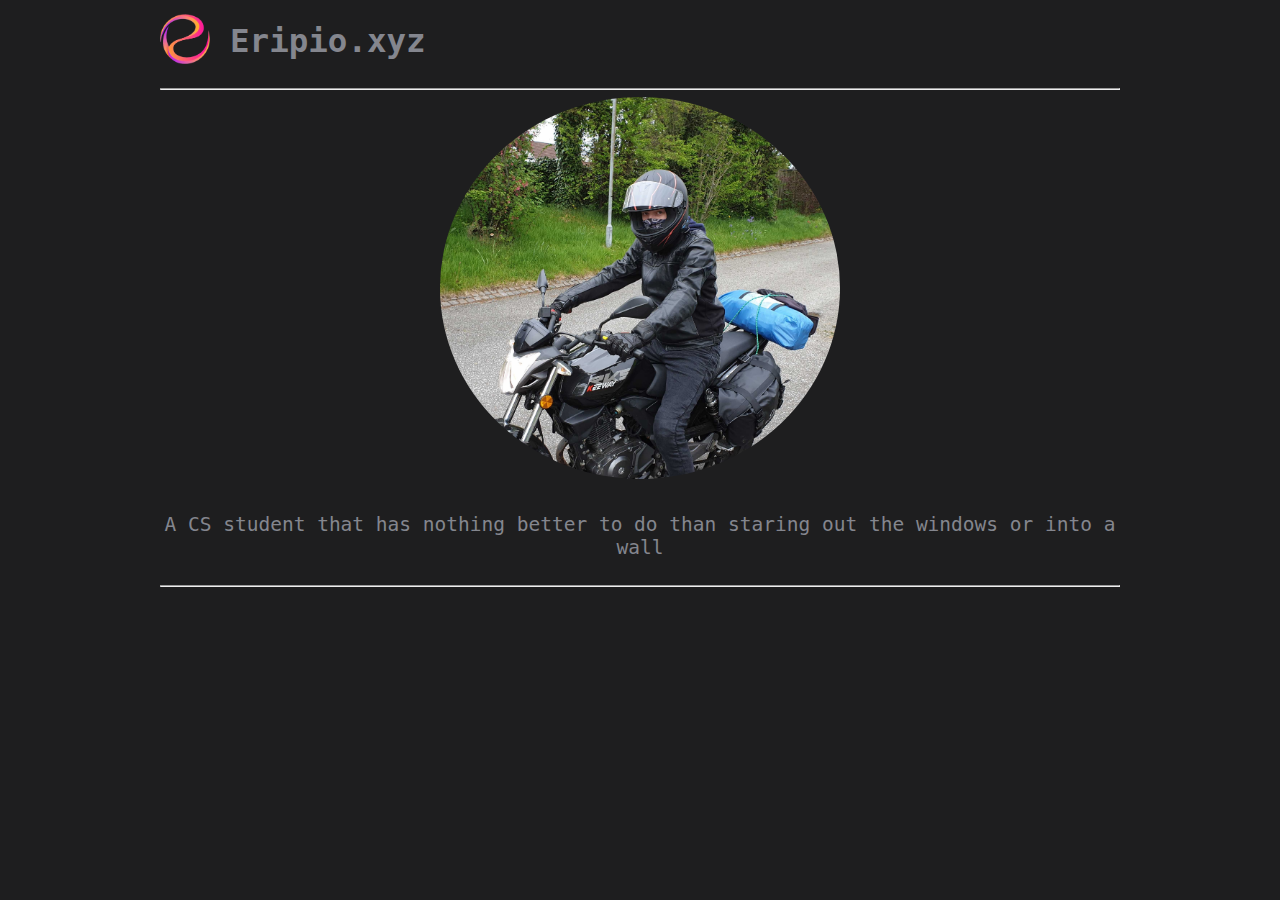
<file: index.html>
<!DOCTYPE html>
<!-- WELCOME TO THE INSPECTION MENU :) -->
<html>
    <head>
        <meta name="viewport" content="width=device-width, initial-scale=1" charset="utf-8">
        <link rel="stylesheet" href="Assets/styles.css">
        <link rel="icon" href="Assets/Eripio logo.png">
        <title> Eripio.xyz </title>
    </head>
    <body>
        <main>
            <header>
                <div class="topbar">
                    <a href="" title="" class=indexLink>
                        <img src="Assets/Eripio logo.png" alt="index link" class="topbarImage">
                    </a>
                    <br>
                    <h1> Eripio.xyz </h1>
                </div>
                <hr>
            </header>
            <article>
                <div class="profilePicContainer">
                    <img class="profilePic" src="Assets/Portrait.jpg" alt="">
                </div>
                <br>
                <div>
                    <p> A CS student that has nothing better to do than staring out the windows or into a wall </p>
                </div>
                <!-- no examples present my guy :)
                <button onclick="toggle_animation('examplesModal', 'fadein')"><p>Browse my personal examples</p></button>
                -->
            </article>
            <footer>
                <hr>
            </footer>
        </main>
        <dialog id="examplesModal" class="modal" close>
            <header class="modalHeader">
                <h3 class="modalTitle">Code examples</h3>
                <button class="materialDesignButton" onclick="toggle_animation('examplesModal', 'fadeout')">
                    <span class="material-symbols-outlined">
                        close
                    </span>
                </button>
            </header>

            <hr>
            
            <ul>
                <li> <a href="Examples/modal.html">Modal example</a></li>
            </ul>


        </dialog>
    </body>
</html> 

<script src="Assets/JS/generalFunctions.js"></script>
</file>
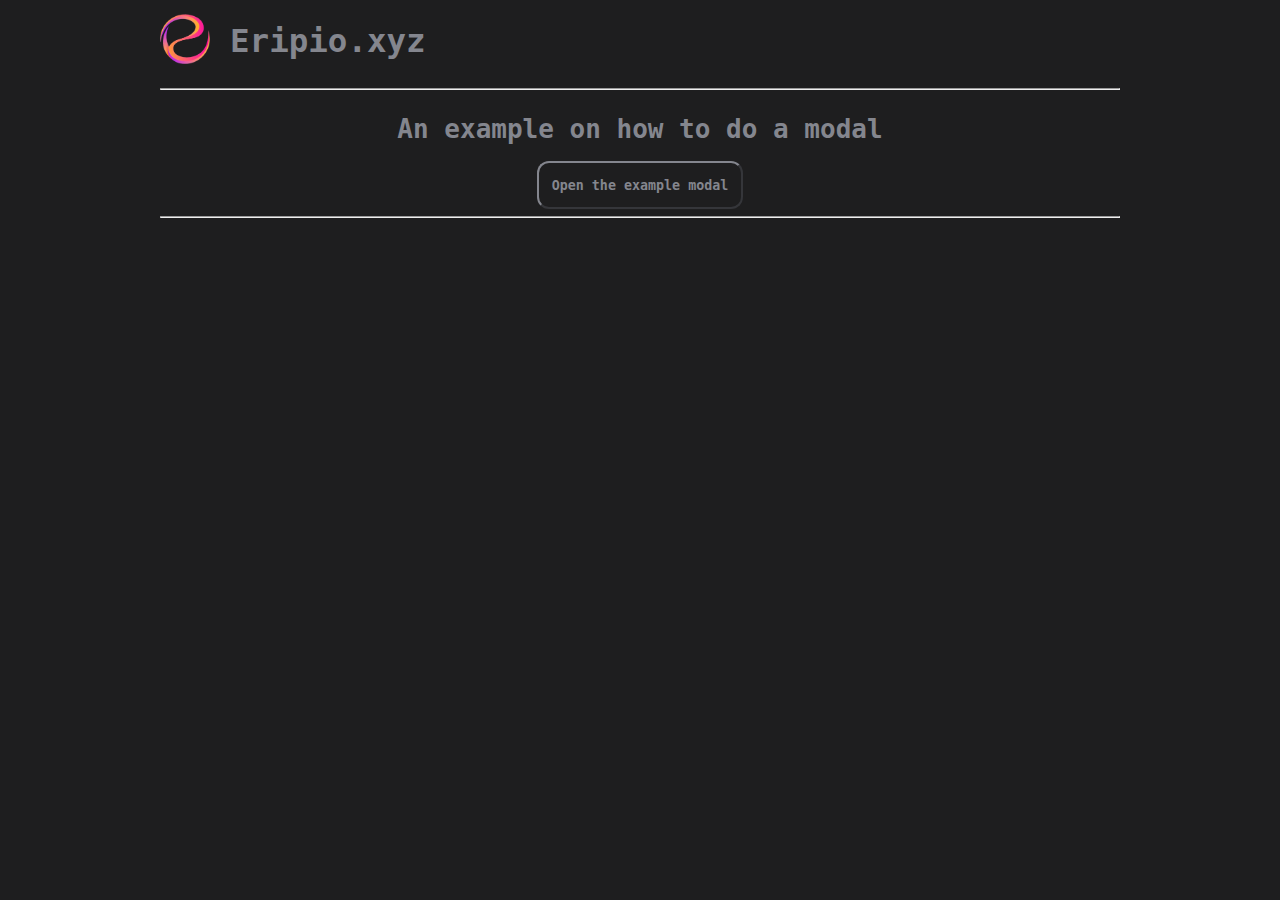
<file: Examples/modal.html>
<!DOCTYPE html>
<!-- WELCOME TO THE INSPECTION MENU :) -->
<html>
    <head>
        <meta name="viewport" content="width=device-width, initial-scale=1" charset="utf-8">
        <link rel="stylesheet" href="../Assets/styles.css">
        <link rel="icon" href="../Assets/Eripio logo.png">
        <title> Eripio.xyz </title>
    </head>
    <body>
        <main>
            <header>
                <div class="topbar">
                    <a href="../index.html" title="" class=indexLink>
                        <img src="../Assets/Eripio logo.png" alt="index link" class="topbarImage">
                    </a>
                    <br>
                    <h1> Eripio.xyz </h1>
                </div>
                <hr>
            </header>
            <article>
                <h1>An example on how to do a modal</h1>

                <button onclick="toggle_animation('examplesModal', 'fadein')"><p>Open the example modal</p></button>

            </article>
            <footer>
                <hr>
            </footer>
        </main>
        <dialog id="examplesModal" class="modal" close>
            <header class="modalHeader">
                <h3 class="modalTitle">Code examples</h3>
                <button class="materialDesignButton" onclick="toggle_animation('examplesModal', 'fadeout')">
                    <span class="material-symbols-outlined">
                        close
                    </span>
                </button>
            </header>

            <hr>
            
            <p>
                Lorem ipsum dolor sit amet, consectetur adipiscing elit, sed do eiusmod tempor incididunt ut labore et dolore magna aliqua. Ut enim ad minim veniam, quis nostrud exercitation ullamco laboris nisi ut aliquip ex ea commodo consequat. Duis aute irure dolor in reprehenderit in voluptate velit esse cillum dolore eu fugiat nulla pariatur. Excepteur sint occaecat cupidatat non proident, sunt in culpa qui officia deserunt mollit anim id est laborum.
            </p>


        </dialog>
    </body>
</html> 

<script src="../Assets/JS/generalFunctions.js"></script>
</file>
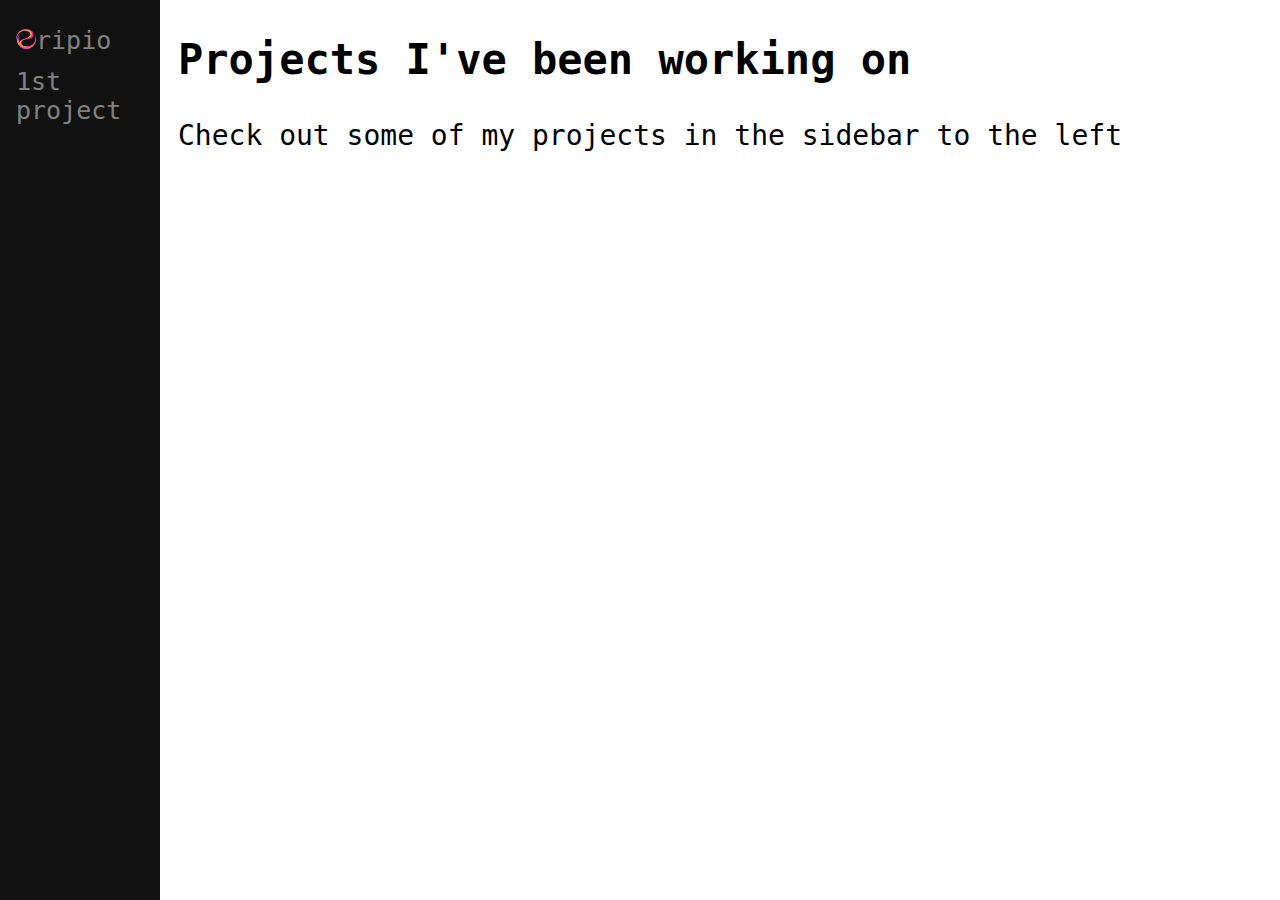
<file: Projects/projects_homepage.html>
<!DOCTYPE html>
<html>
  <head>
    <meta name="viewport" content="width=device-width, initial-scale=1">
    <link rel="stylesheet" href="../styles.css">
  </head>
  <body>
  <div class="sidenav">
    <a href="../index.html"> <img src="../Assets/Eripio logo.png" width="20" height="20" alt="alternatetext">ripio</a>
    <a href="#project">1st project</a>
  </div>

  <div class="main">
    <h2>Projects I've been working on</h2>
    <p>Check out some of my projects in the sidebar to the left</p>
  </div>
    
  </body>
</html>
</file>
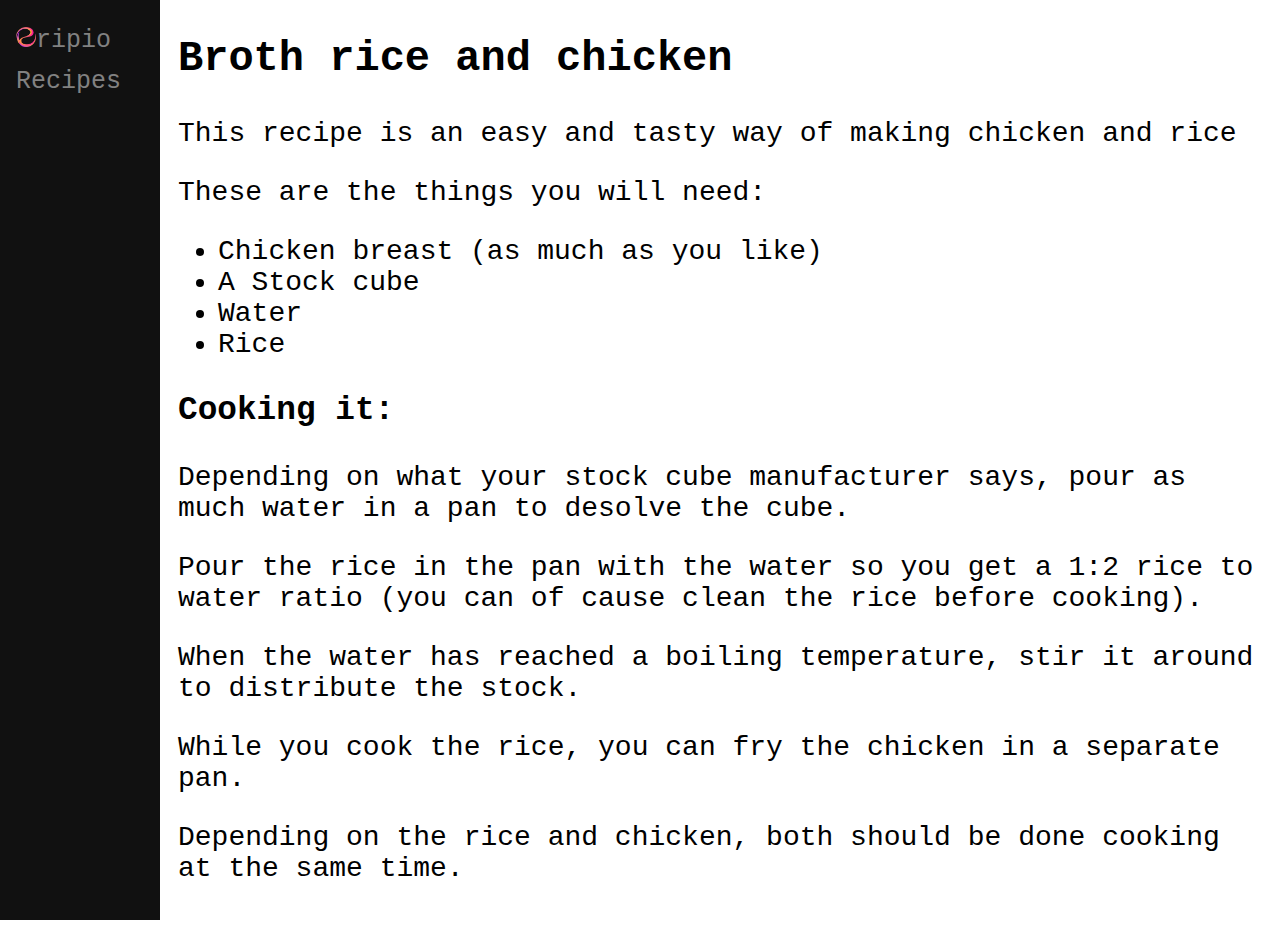
<file: Recipes/recipes 1.html>
<!DOCTYPE html>
<html>
  <head>
    <meta name="viewport" content="width=device-width, initial-scale=1">
    <link rel="stylesheet" href="../styles.css">
  </head>
  <body>
  <div class="sidenav">
    <a href="../index.html"> <img src="../Assets/Eripio logo.png" width="20" height="20" alt="alternatetext">ripio</a>
    <a href="recipes_homepage.html">Recipes</a>
  </div>

  <div class="main">
    <h2>Broth rice and chicken</h2>
    <p>This recipe is an easy and tasty way of making chicken and rice</p>
    <p>These are the things you will need:</p>
    <ul>
        <li>Chicken breast (as much as you like)</li>
        <li>A Stock cube</li>
        <li>Water</li>
        <li>Rice</li>
    </ul>

    <h3>Cooking it:</h3>
    <p>Depending on what your stock cube manufacturer says, pour as much water in a pan to desolve the cube.</p>
    <p>Pour the rice in the pan with the water so you get a 1:2 rice to water ratio (you can of cause clean the rice before cooking).</p>
    <p>When the water has reached a boiling temperature, stir it around to distribute the stock.</p>
    <p>While you cook the rice, you can fry the chicken in a separate pan. </p>
    <p>Depending on the rice and chicken, both should be done cooking at the same time.</p>
  </div>
    
  </body>
</html>
</file>
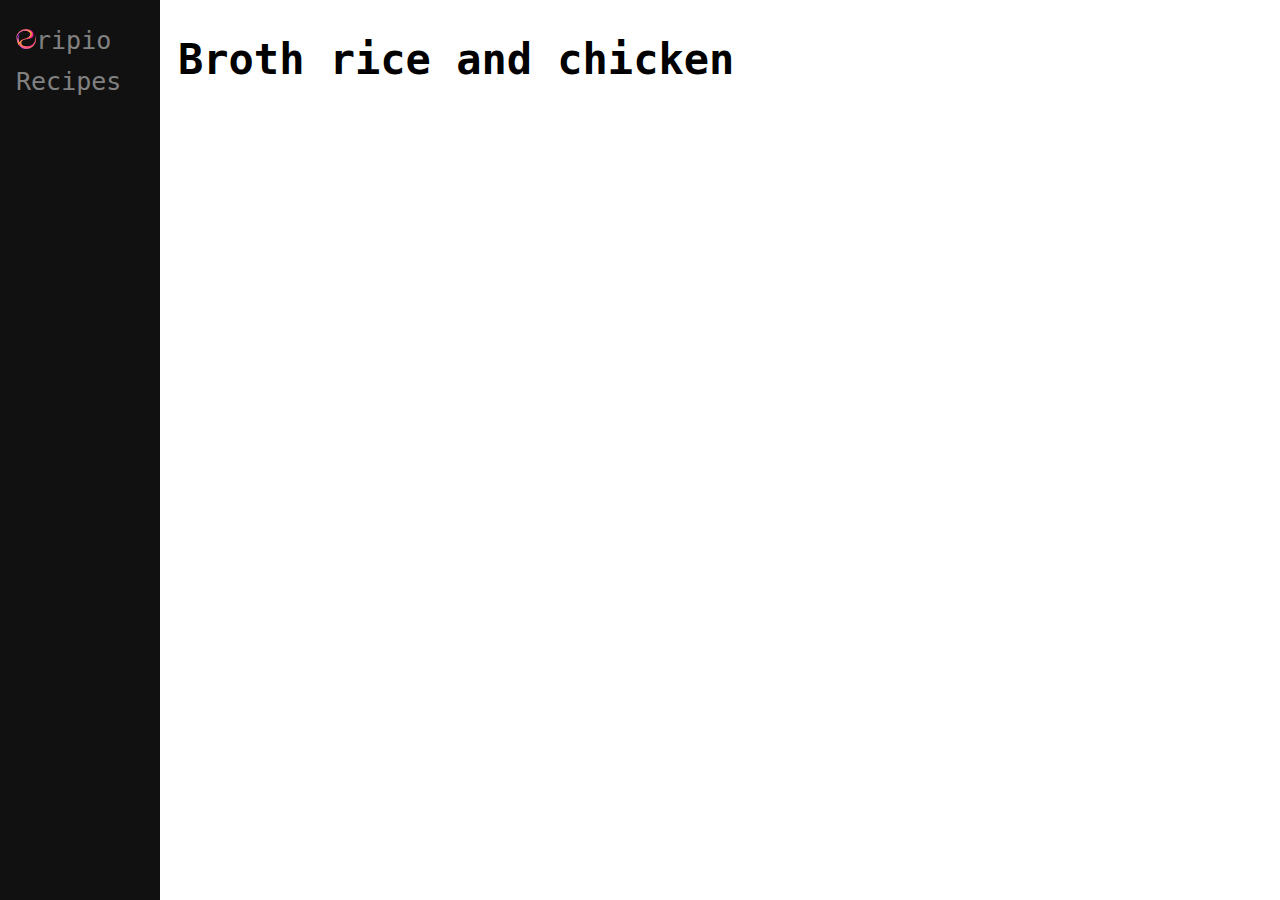
<file: Recipes/recipes template.html>
<!DOCTYPE html>
<html>
  <head>
    <meta name="viewport" content="width=device-width, initial-scale=1">
    <link rel="stylesheet" href="../styles.css">
  </head>
  <body>
  <div class="sidenav">
    <a href="../index.html"> <img src="../Assets/Eripio logo.png" width="20" height="20" alt="alternatetext">ripio</a>
    <a href="recipes_homepage.html">Recipes</a>
  </div>

  <div class="main">
    <h2>Broth rice and chicken</h2>
    <p></p>
  </div>
    
  </body>
</html>
</file>
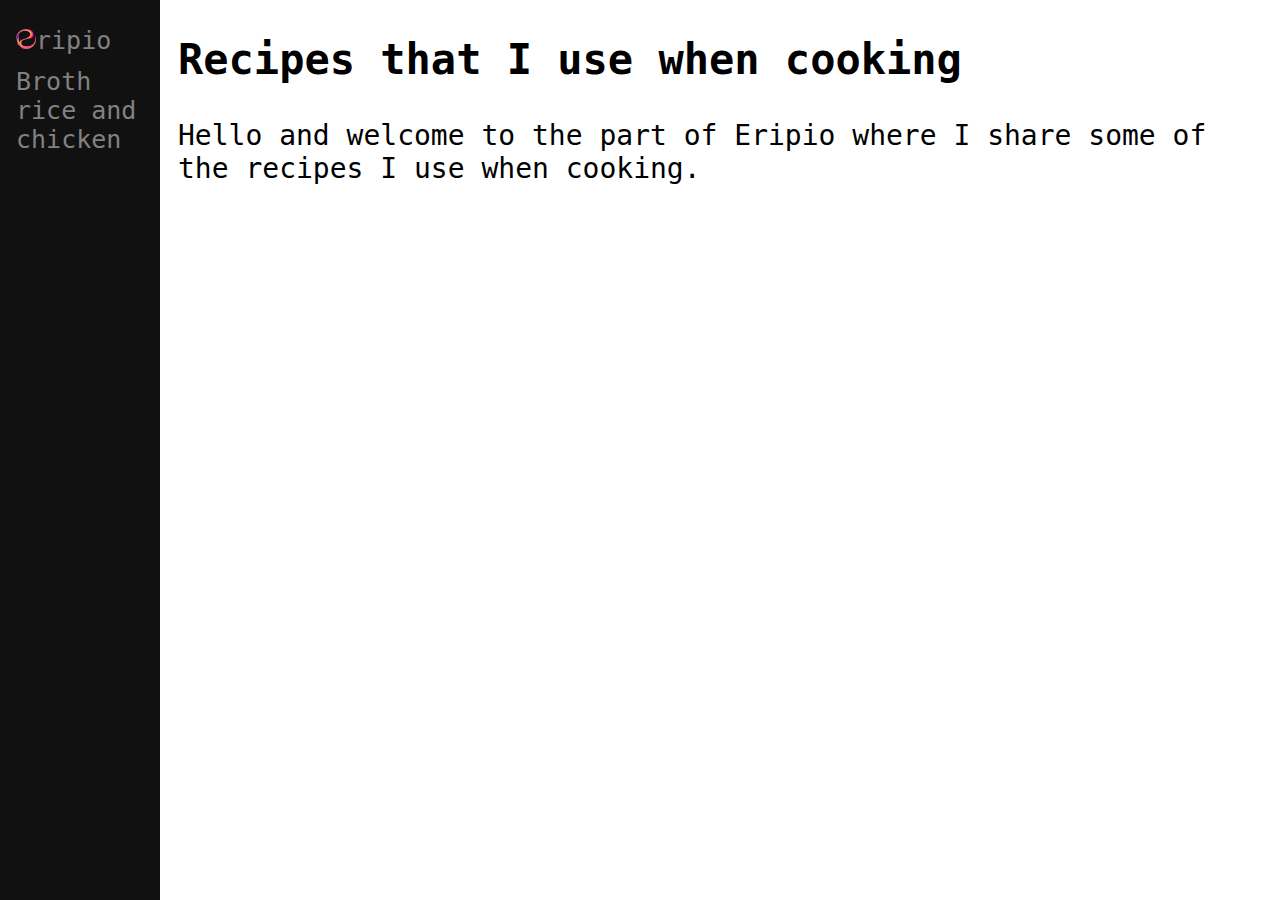
<file: Recipes/recipes_homepage.html>
<!DOCTYPE html>
<html>
  <head>
    <meta name="viewport" content="width=device-width, initial-scale=1">
    <link rel="stylesheet" href="../styles.css">
  </head>
  <body>
  <div class="sidenav">
    <a href="../index.html"> <img src="../Assets/Eripio logo.png" width="20" height="20" alt="alternatetext">ripio</a>
    <a href="recipes 1.html">Broth rice and chicken</a>
  </div>

  <div class="main">
    <h2>Recipes that I use when cooking</h2>
    <p>Hello and welcome to the part of Eripio where I share some of the recipes I use when cooking.</p>
  </div>
  </body>
</html>
</file>
<file: Assets/styles.css>
/* google material design icons */
@import url(https://fonts.googleapis.com/css2?family=Material+Symbols+Outlined:opsz,wght,FILL,GRAD@48,400,0,0);

/* Styles */
body {
      font-family: monospace;
      background: #1e1e1f;
      max-width: 75%;
      margin: auto;
}

main {
  display: flex;
  flex-wrap: wrap;
  align-items: center;
  justify-content: center;
  max-width: 1000px;
  margin: auto;
}

header {
    width: 100%;
}

footer {
    width: 100%;
}

hr {
  color: #84868e;
}

button {
  border-color: #84868e;
  border-radius: 12px;
  background-color: transparent;
  transition: background-color 0.5s;
}

button:hover {
  background-color: rgb(95, 95, 95);
}

button p {
  font-weight: bold;
  padding-right: 7px;
  padding-left: 7px;
  font-family: monospace;
  color: #84868e;
  font-size: 100%;

}

.topbar {
    display: inline-flex;
    align-items: center;
}

.topbar h1 {
  font-size: 250%;
}

.topbarImage {
    width: 50px;
    height: 50px;
    padding-right: 20px
}
.profilePicContainer {
    width: 100%; 
    align-self: center; 
    display: flex; 
    justify-content: center;
}

.profilePic {
  border-radius: 50%; 
  width: 400px; 
  max-width: 80%;
}

.modal {
    position: absolute;
    min-width: 300px;
    max-width: 800px;
    height: fit-content;
    left: 0;
    right: 0;
    top: 0;
    bottom: 0;
    margin: auto;
    border-radius: 12px;
}

.modalHeader {
    display: inline-flex;
    align-items: center;
    justify-content: space-between;
    
}

.modalTitle {
    margin: 0;
}

.materialDesignButton {
    width: fit-content;
    height: fit-content;
}



.animation_fadein {
  animation: fadein 2s;
  animation-iteration-count: 1;
}

@keyframes fadein {
  from {
    visibility: hidden;
    opacity: 0;
  }
  to {
    visibility: visible;
    opacity: 1;
  }

}

.animation_fadeout {
  animation: fadeout 2s;
  animation-iteration-count: 1;
}

@keyframes fadeout {
  from {
    visibility: visible;
    opacity: 1;
  }
  to {
    visibility: hidden;
    opacity: 0;
  }

}

h1 {
  font-family: monospace;
  color: #84868e;
  font-size: 300%;
  text-align:left;
}

h2 {
  font-family: monospace;
  color: #84868e;
  font-size: 250%;
  text-align:left;
}

article {
    text-align: center;
}

article h1 {
  font-family: monospace;
  color: #84868e;
  font-size: 200%;
  text-align:left;
}

p {
  font-family: monospace;
  color: #84868e;
  font-size: 150%;
}
</file>
<file: styles.css>
body {
    font-family: monospace;
  }
  
  .sidenav {
    height: 100%;
    width: 160px;
    position: fixed;
    z-index: 1;
    top: 0;
    left: 0;
    background-color: #111;
    overflow-x: hidden;
    padding-top: 20px;
  }
  
  .sidenav a {
    padding: 6px 8px 6px 16px;
    text-decoration: none;
    font-size: 25px;
    font-family: monospace;
    color: #818181;
    display: block;
  }
  
  .sidenav a:hover {
    color: #f1f1f1;
  }
  
  .main {
    margin-left: 160px; /* Same as the width of the sidenav */
    font-size: 28px; /* Increased text to enable scrolling */
    padding: 0px 10px;
  }
  
  @media screen and (max-height: 450px) {
    .sidenav {padding-top: 15px;}
    .sidenav a {font-size: 18px;}
  }
</file>
